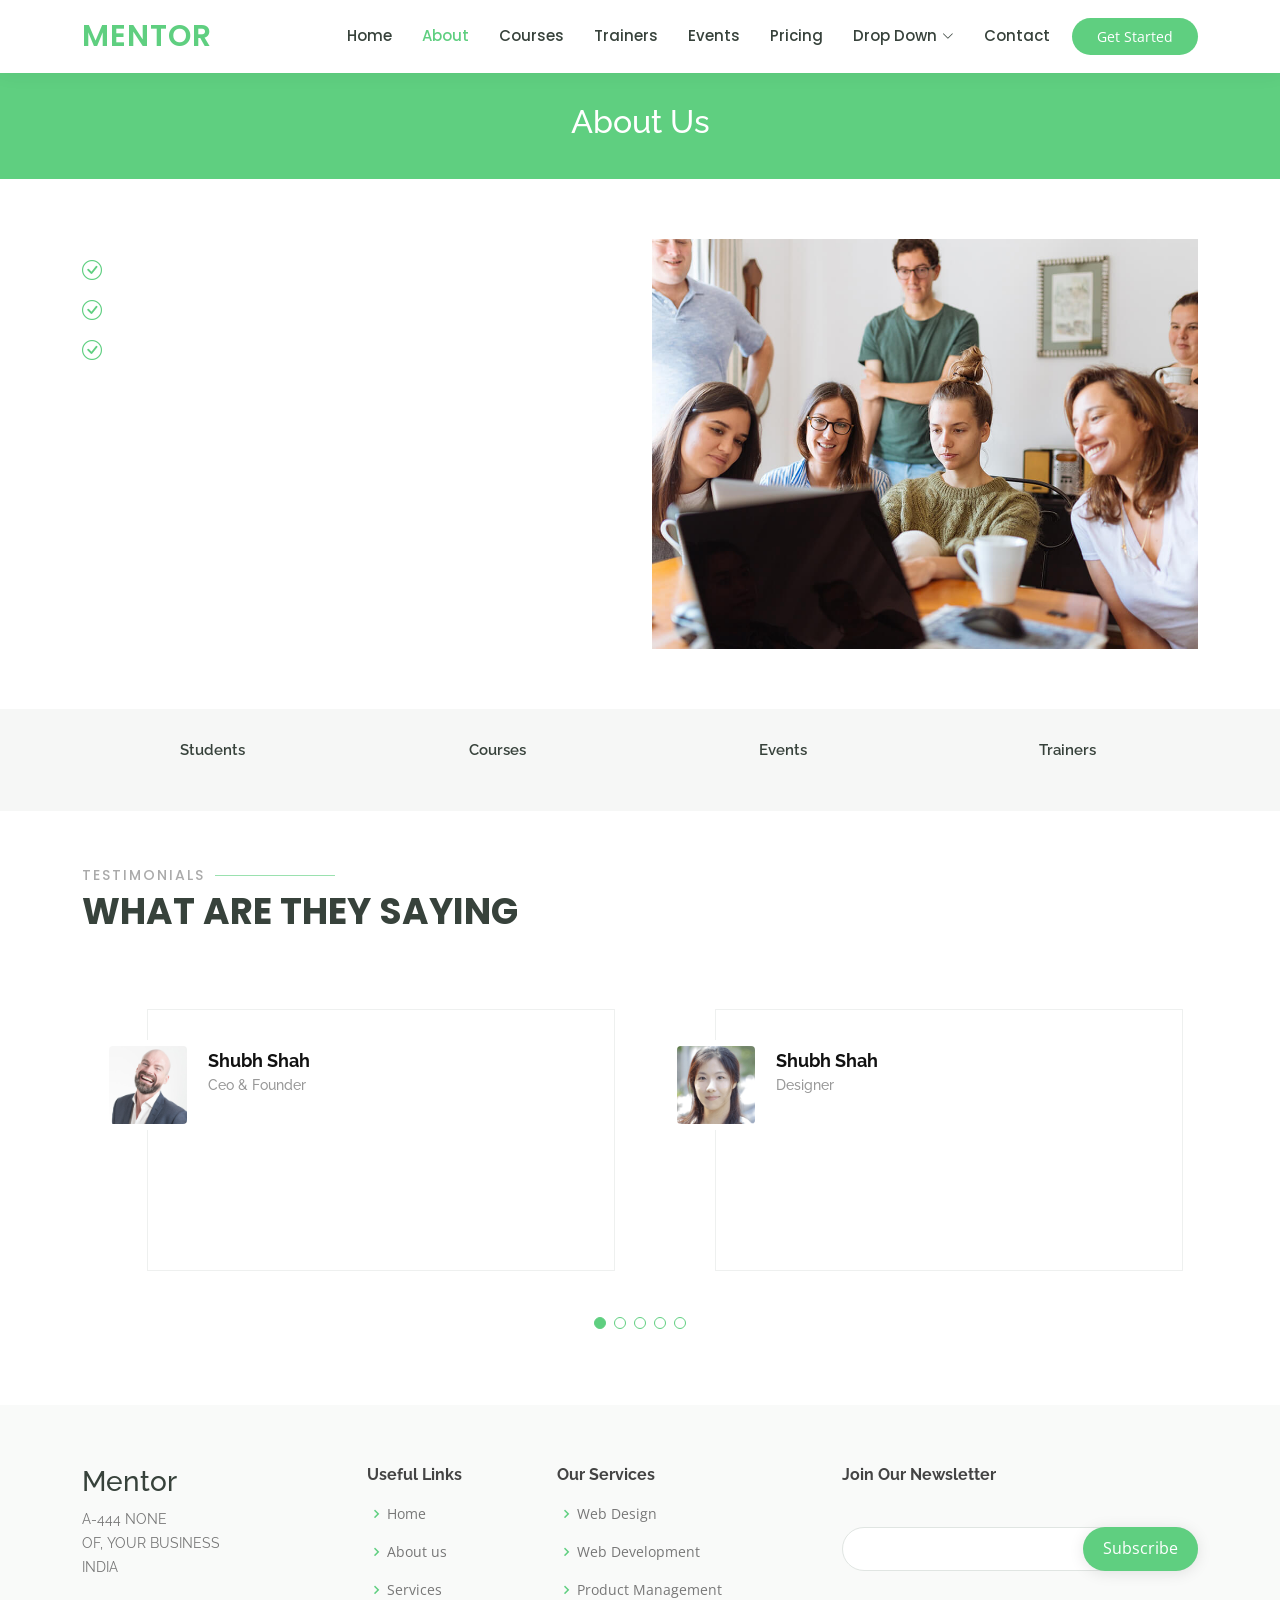
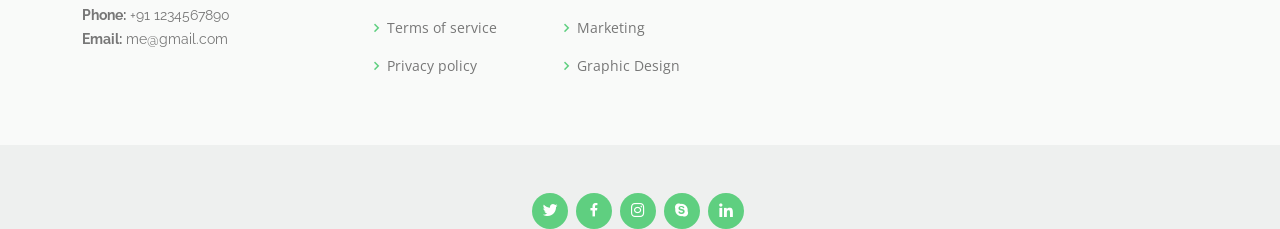
<file: about.html>
<!DOCTYPE html>
<html lang="en">

<head>
  <meta charset="utf-8">
  <meta content="width=device-width, initial-scale=1.0" name="viewport">

  <title>About - Mentor </title>
  <meta content="" name="description">
  <meta content="" name="keywords">

  <!-- Favicons -->
  <link href="assets/img/favicon.png" rel="icon">
  <link href="assets/img/apple-touch-icon.png" rel="apple-touch-icon">

  <!-- Google Fonts -->
  <link href="https://fonts.googleapis.com/css?family=Open+Sans:300,300i,400,400i,600,600i,700,700i|Raleway:300,300i,400,400i,500,500i,600,600i,700,700i|Poppins:300,300i,400,400i,500,500i,600,600i,700,700i" rel="stylesheet">

  <!-- Vendor CSS Files -->
  <link href="assets/vendor/animate.css/animate.min.css" rel="stylesheet">
  <link href="assets/vendor/aos/aos.css" rel="stylesheet">
  <link href="assets/vendor/bootstrap/css/bootstrap.min.css" rel="stylesheet">
  <link href="assets/vendor/bootstrap-icons/bootstrap-icons.css" rel="stylesheet">
  <link href="assets/vendor/boxicons/css/boxicons.min.css" rel="stylesheet">
  <link href="assets/vendor/remixicon/remixicon.css" rel="stylesheet">
  <link href="assets/vendor/swiper/swiper-bundle.min.css" rel="stylesheet">

  <!-- Template Main CSS File -->
  <link href="assets/css/style.css" rel="stylesheet">

</head>

<body>

  <!-- ======= Header ======= -->
  <header id="header" class="fixed-top">
    <div class="container d-flex align-items-center">

      <h1 class="logo me-auto"><a href="index.html">Mentor</a></h1>
      <!-- Uncomment below if you prefer to use an image logo -->
      <!-- <a href="index.html" class="logo me-auto"><img src="assets/img/logo.png" alt="" class="img-fluid"></a>-->

      <nav id="navbar" class="navbar order-last order-lg-0">
        <ul>
          <li><a href="index.html">Home</a></li>
          <li><a class="active" href="about.html">About</a></li>
          <li><a href="courses.html">Courses</a></li>
          <li><a href="trainers.html">Trainers</a></li>
          <li><a href="events.html">Events</a></li>
          <li><a href="pricing.html">Pricing</a></li>

          <li class="dropdown"><a href="#"><span>Drop Down</span> <i class="bi bi-chevron-down"></i></a>
            <ul>
              <li><a href="#">Drop Down 1</a></li>
              <li class="dropdown"><a href="#"><span>Deep Drop Down</span> <i class="bi bi-chevron-right"></i></a>
                <ul>
                  <li><a href="#">Deep Drop Down 1</a></li>
                  <li><a href="#">Deep Drop Down 2</a></li>
                  <li><a href="#">Deep Drop Down 3</a></li>
                  <li><a href="#">Deep Drop Down 4</a></li>
                  <li><a href="#">Deep Drop Down 5</a></li>
                </ul>
              </li>
              <li><a href="#">Drop Down 2</a></li>
              <li><a href="#">Drop Down 3</a></li>
              <li><a href="#">Drop Down 4</a></li>
            </ul>
          </li>
          <li><a href="contact.html">Contact</a></li>
        </ul>
        <i class="bi bi-list mobile-nav-toggle"></i>
      </nav><!-- .navbar -->

      <a href="courses.html" class="get-started-btn">Get Started</a>

    </div>
  </header><!-- End Header -->

  <main id="main">
    <!-- ======= Breadcrumbs ======= -->
    <div class="breadcrumbs" data-aos="fade-in">
      <div class="container">
        <h2>About Us</h2>
      
      </div>
    </div><!-- End Breadcrumbs -->

    <!-- ======= About Section ======= -->
    <section id="about" class="about">
      <div class="container" data-aos="fade-up">

        <div class="row">
          <div class="col-lg-6 order-1 order-lg-2" data-aos="fade-left" data-aos-delay="100">
            <img src="assets/img/about.jpg" class="img-fluid" alt="">
          </div>
          <div class="col-lg-6 pt-4 pt-lg-0 order-2 order-lg-1 content">
            
            <p class="fst-italic">
              
            </p>
            <ul>
              <li><i class="bi bi-check-circle"></i> </li>
              <li><i class="bi bi-check-circle"></i> </li>
              <li><i class="bi bi-check-circle"></i></li>
            </ul>
            <p>
              
            </p>

          </div>
        </div>

      </div>
    </section><!-- End About Section -->

    <!-- ======= Counts Section ======= -->
    <section id="counts" class="counts section-bg">
      <div class="container">

        <div class="row counters">

          <div class="col-lg-3 col-6 text-center">
            <span data-purecounter-start="0" data-purecounter-end="1232" data-purecounter-duration="1" class="purecounter"></span>
            <p>Students</p>
          </div>

          <div class="col-lg-3 col-6 text-center">
            <span data-purecounter-start="0" data-purecounter-end="64" data-purecounter-duration="1" class="purecounter"></span>
            <p>Courses</p>
          </div>

          <div class="col-lg-3 col-6 text-center">
            <span data-purecounter-start="0" data-purecounter-end="42" data-purecounter-duration="1" class="purecounter"></span>
            <p>Events</p>
          </div>

          <div class="col-lg-3 col-6 text-center">
            <span data-purecounter-start="0" data-purecounter-end="15" data-purecounter-duration="1" class="purecounter"></span>
            <p>Trainers</p>
          </div>

        </div>

      </div>
    </section><!-- End Counts Section -->

    <!-- ======= Testimonials Section ======= -->
    <section id="testimonials" class="testimonials">
      <div class="container" data-aos="fade-up">

        <div class="section-title">
          <h2>Testimonials</h2>
          <p>What are they saying</p>
        </div>

        <div class="testimonials-slider swiper" data-aos="fade-up" data-aos-delay="100">
          <div class="swiper-wrapper">

            <div class="swiper-slide">
              <div class="testimonial-wrap">
                <div class="testimonial-item">
                  <img src="assets/img/testimonials/testimonials-1.jpg" class="testimonial-img" alt="">
                  <h3>Shubh Shah</h3>
                  <h4>Ceo &amp; Founder</h4>
                  <p>
                
                  </p>
                </div>
              </div>
            </div><!-- End testimonial item -->

            <div class="swiper-slide">
              <div class="testimonial-wrap">
                <div class="testimonial-item">
                  <img src="assets/img/testimonials/testimonials-2.jpg" class="testimonial-img" alt="">
                  <h3>Shubh Shah</h3>
                  <h4>Designer</h4>
                  <p>
                   </p>
                </div>
              </div>
            </div><!-- End testimonial item -->

            <div class="swiper-slide">
              <div class="testimonial-wrap">
                <div class="testimonial-item">
                  <img src="assets/img/testimonials/testimonials-3.jpg" class="testimonial-img" alt="">
                  <h3>Shubh Shah</h3>
                  <h4>Store Owner</h4>
                  <p>
                    <i class="bx bxs-quote-alt-left quote-icon-left"></i>
                    <i class="bx bxs-quote-alt-right quote-icon-right"></i>
                  </p>
                </div>
              </div>
            </div><!-- End testimonial item -->

            <div class="swiper-slide">
              <div class="testimonial-wrap">
                <div class="testimonial-item">
                  <img src="assets/img/testimonials/testimonials-4.jpg" class="testimonial-img" alt="">
                  <h3>Shubh Shah</h3>
                  <h4>Freelancer</h4>
                  <p>
                    <i class="bx bxs-quote-alt-left quote-icon-left"></i>
                    <i class="bx bxs-quote-alt-right quote-icon-right"></i>
                  </p>
                </div>
              </div>
            </div><!-- End testimonial item -->

            <div class="swiper-slide">
              <div class="testimonial-wrap">
                <div class="testimonial-item">
                  <img src="assets/img/testimonials/testimonials-5.jpg" class="testimonial-img" alt="">
                  <h3>Shubh Shah</h3>
                  <h4>Entrepreneur</h4>
                  <p>
                    <i class="bx bxs-quote-alt-left quote-icon-left"></i>
                    <i class="bx bxs-quote-alt-right quote-icon-right"></i>
                  </p>
                </div>
              </div>
            </div><!-- End testimonial item -->

          </div>
          <div class="swiper-pagination"></div>
        </div>

      </div>
    </section><!-- End Testimonials Section -->

  </main><!-- End #main -->

  <!-- ======= Footer ======= -->
  <footer id="footer">

    <div class="footer-top">
      <div class="container">
        <div class="row">

          <div class="col-lg-3 col-md-6 footer-contact">
            <h3>Mentor</h3>
            <p>
              A-444 NONE <br>
              OF, YOUR BUSINESS<br>
              INDIA <br><br>
              <strong>Phone:</strong> +91 1234567890<br>
              <strong>Email:</strong> me@gmail.com<br>
            </p>
          </div>

          <div class="col-lg-2 col-md-6 footer-links">
            <h4>Useful Links</h4>
            <ul>
              <li><i class="bx bx-chevron-right"></i> <a href="#">Home</a></li>
              <li><i class="bx bx-chevron-right"></i> <a href="#">About us</a></li>
              <li><i class="bx bx-chevron-right"></i> <a href="#">Services</a></li>
              <li><i class="bx bx-chevron-right"></i> <a href="#">Terms of service</a></li>
              <li><i class="bx bx-chevron-right"></i> <a href="#">Privacy policy</a></li>
            </ul>
          </div>

          <div class="col-lg-3 col-md-6 footer-links">
            <h4>Our Services</h4>
            <ul>
              <li><i class="bx bx-chevron-right"></i> <a href="#">Web Design</a></li>
              <li><i class="bx bx-chevron-right"></i> <a href="#">Web Development</a></li>
              <li><i class="bx bx-chevron-right"></i> <a href="#">Product Management</a></li>
              <li><i class="bx bx-chevron-right"></i> <a href="#">Marketing</a></li>
              <li><i class="bx bx-chevron-right"></i> <a href="#">Graphic Design</a></li>
            </ul>
          </div>

          <div class="col-lg-4 col-md-6 footer-newsletter">
            <h4>Join Our Newsletter</h4>
            <form action="" method="post">
              <input type="email" name="email"><input type="submit" value="Subscribe">
            </form>
          </div>

        </div>
      </div>
    </div>

    <div class="container d-md-flex py-4">

      <div class="me-md-auto text-center text-md-start">
         </div>
      </div>
      <div class="social-links text-center text-md-right pt-3 pt-md-0">
        <a href="#" class="twitter"><i class="bx bxl-twitter"></i></a>
        <a href="#" class="facebook"><i class="bx bxl-facebook"></i></a>
        <a href="#" class="instagram"><i class="bx bxl-instagram"></i></a>
        <a href="#" class="google-plus"><i class="bx bxl-skype"></i></a>
        <a href="#" class="linkedin"><i class="bx bxl-linkedin"></i></a>
      </div>
    </div>
  </footer><!-- End Footer -->

  <div id="preloader"></div>
  <a href="#" class="back-to-top d-flex align-items-center justify-content-center"><i class="bi bi-arrow-up-short"></i></a>

  <!-- Vendor JS Files -->
  <script src="assets/vendor/purecounter/purecounter_vanilla.js"></script>
  <script src="assets/vendor/aos/aos.js"></script>
  <script src="assets/vendor/bootstrap/js/bootstrap.bundle.min.js"></script>
  <script src="assets/vendor/swiper/swiper-bundle.min.js"></script>
  <script src="assets/vendor/php-email-form/validate.js"></script>

  <!-- Template Main JS File -->
  <script src="assets/js/main.js"></script>

</body>

</html>
</file>
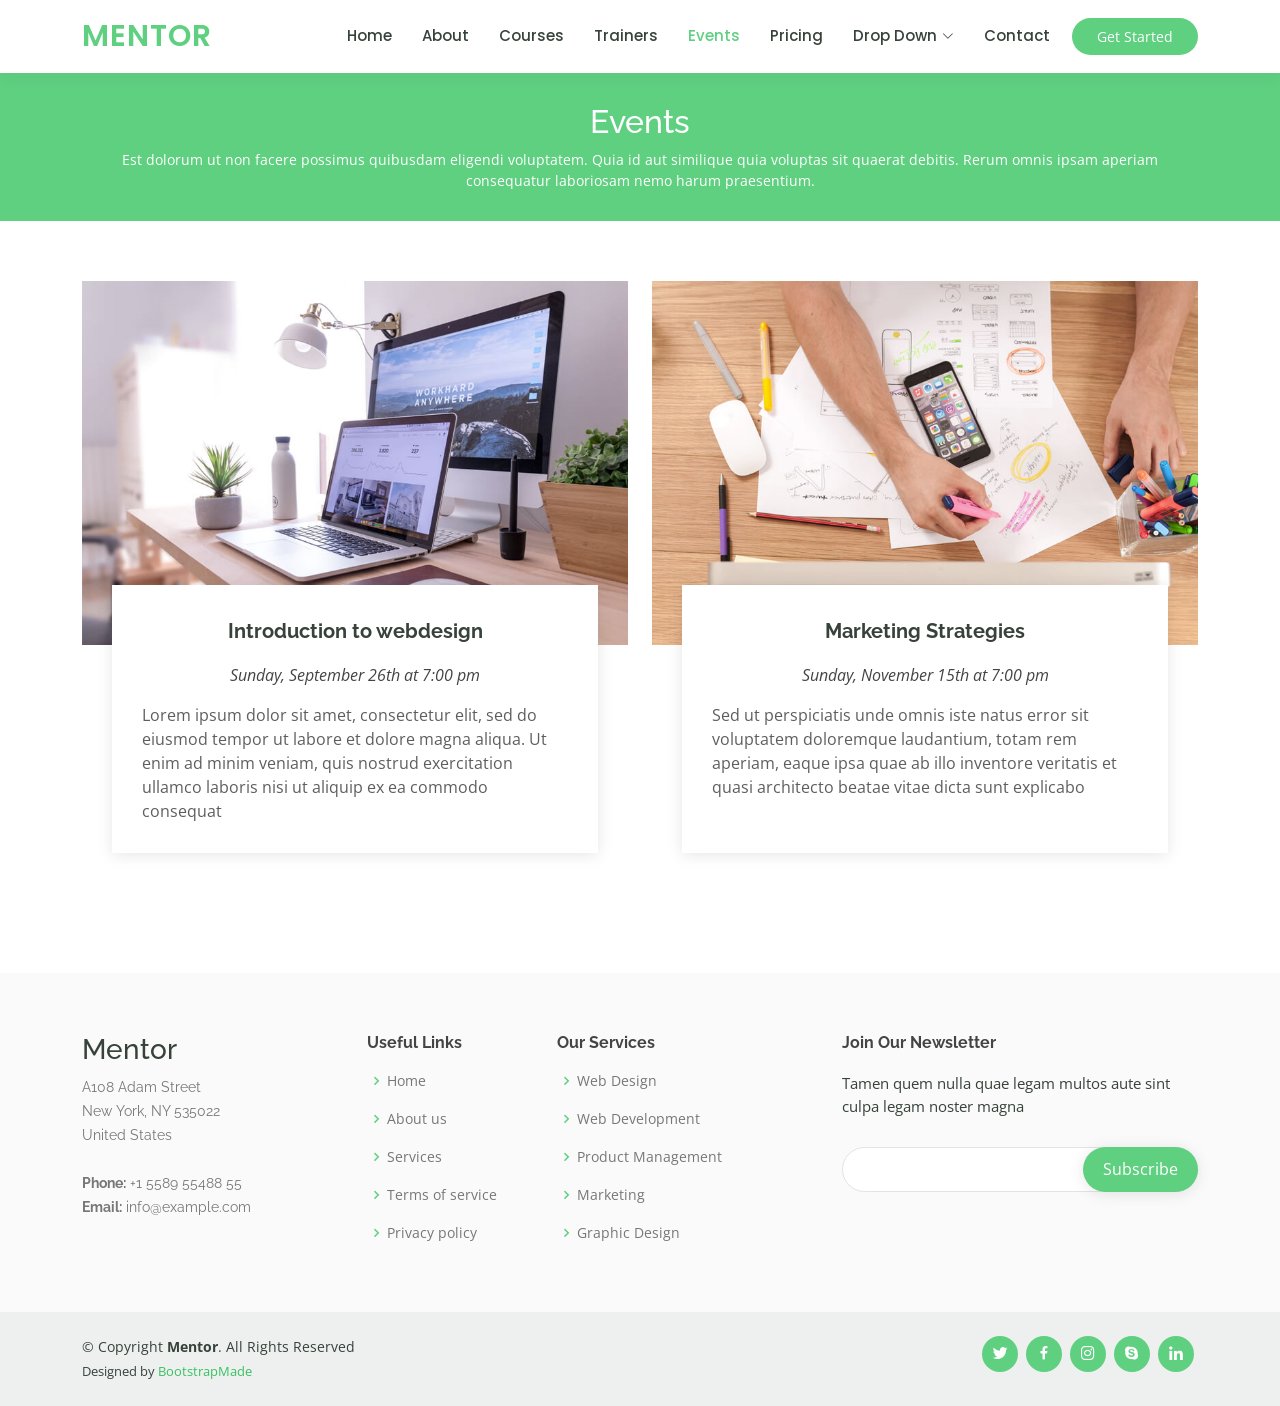
<file: events.html>
<!DOCTYPE html>
<html lang="en">

<head>
  <meta charset="utf-8">
  <meta content="width=device-width, initial-scale=1.0" name="viewport">

  <title>Events - Mentor Bootstrap Template</title>
  <meta content="" name="description">
  <meta content="" name="keywords">

  <!-- Favicons -->
  <link href="assets/img/favicon.png" rel="icon">
  <link href="assets/img/apple-touch-icon.png" rel="apple-touch-icon">

  <!-- Google Fonts -->
  <link href="https://fonts.googleapis.com/css?family=Open+Sans:300,300i,400,400i,600,600i,700,700i|Raleway:300,300i,400,400i,500,500i,600,600i,700,700i|Poppins:300,300i,400,400i,500,500i,600,600i,700,700i" rel="stylesheet">

  <!-- Vendor CSS Files -->
  <link href="assets/vendor/animate.css/animate.min.css" rel="stylesheet">
  <link href="assets/vendor/aos/aos.css" rel="stylesheet">
  <link href="assets/vendor/bootstrap/css/bootstrap.min.css" rel="stylesheet">
  <link href="assets/vendor/bootstrap-icons/bootstrap-icons.css" rel="stylesheet">
  <link href="assets/vendor/boxicons/css/boxicons.min.css" rel="stylesheet">
  <link href="assets/vendor/remixicon/remixicon.css" rel="stylesheet">
  <link href="assets/vendor/swiper/swiper-bundle.min.css" rel="stylesheet">

  <!-- Template Main CSS File -->
  <link href="assets/css/style.css" rel="stylesheet">

  <!-- =======================================================
  * Template Name: Mentor - v4.8.0
  * Template URL: https://bootstrapmade.com/mentor-free-education-bootstrap-theme/
  * Author: BootstrapMade.com
  * License: https://bootstrapmade.com/license/
  ======================================================== -->
</head>

<body>

  <!-- ======= Header ======= -->
  <header id="header" class="fixed-top">
    <div class="container d-flex align-items-center">

      <h1 class="logo me-auto"><a href="index.html">Mentor</a></h1>
      <!-- Uncomment below if you prefer to use an image logo -->
      <!-- <a href="index.html" class="logo me-auto"><img src="assets/img/logo.png" alt="" class="img-fluid"></a>-->

      <nav id="navbar" class="navbar order-last order-lg-0">
        <ul>
          <li><a href="index.html">Home</a></li>
          <li><a href="about.html">About</a></li>
          <li><a href="courses.html">Courses</a></li>
          <li><a href="trainers.html">Trainers</a></li>
          <li><a class="active" href="events.html">Events</a></li>
          <li><a href="pricing.html">Pricing</a></li>

          <li class="dropdown"><a href="#"><span>Drop Down</span> <i class="bi bi-chevron-down"></i></a>
            <ul>
              <li><a href="#">Drop Down 1</a></li>
              <li class="dropdown"><a href="#"><span>Deep Drop Down</span> <i class="bi bi-chevron-right"></i></a>
                <ul>
                  <li><a href="#">Deep Drop Down 1</a></li>
                  <li><a href="#">Deep Drop Down 2</a></li>
                  <li><a href="#">Deep Drop Down 3</a></li>
                  <li><a href="#">Deep Drop Down 4</a></li>
                  <li><a href="#">Deep Drop Down 5</a></li>
                </ul>
              </li>
              <li><a href="#">Drop Down 2</a></li>
              <li><a href="#">Drop Down 3</a></li>
              <li><a href="#">Drop Down 4</a></li>
            </ul>
          </li>
          <li><a href="contact.html">Contact</a></li>
        </ul>
        <i class="bi bi-list mobile-nav-toggle"></i>
      </nav><!-- .navbar -->

      <a href="courses.html" class="get-started-btn">Get Started</a>

    </div>
  </header><!-- End Header -->

  <main id="main">

    <!-- ======= Breadcrumbs ======= -->
    <div class="breadcrumbs" data-aos="fade-in">
      <div class="container">
        <h2>Events</h2>
        <p>Est dolorum ut non facere possimus quibusdam eligendi voluptatem. Quia id aut similique quia voluptas sit quaerat debitis. Rerum omnis ipsam aperiam consequatur laboriosam nemo harum praesentium. </p>
      </div>
    </div><!-- End Breadcrumbs -->

    <!-- ======= Events Section ======= -->
    <section id="events" class="events">
      <div class="container" data-aos="fade-up">

        <div class="row">
          <div class="col-md-6 d-flex align-items-stretch">
            <div class="card">
              <div class="card-img">
                <img src="assets/img/events-1.jpg" alt="...">
              </div>
              <div class="card-body">
                <h5 class="card-title"><a href="">Introduction to webdesign</a></h5>
                <p class="fst-italic text-center">Sunday, September 26th at 7:00 pm</p>
                <p class="card-text">Lorem ipsum dolor sit amet, consectetur elit, sed do eiusmod tempor ut labore et dolore magna aliqua. Ut enim ad minim veniam, quis nostrud exercitation ullamco laboris nisi ut aliquip ex ea commodo consequat</p>
              </div>
            </div>
          </div>
          <div class="col-md-6 d-flex align-items-stretch">
            <div class="card">
              <div class="card-img">
                <img src="assets/img/events-2.jpg" alt="...">
              </div>
              <div class="card-body">
                <h5 class="card-title"><a href="">Marketing Strategies</a></h5>
                <p class="fst-italic text-center">Sunday, November 15th at 7:00 pm</p>
                <p class="card-text">Sed ut perspiciatis unde omnis iste natus error sit voluptatem doloremque laudantium, totam rem aperiam, eaque ipsa quae ab illo inventore veritatis et quasi architecto beatae vitae dicta sunt explicabo</p>
              </div>
            </div>

          </div>
        </div>

      </div>
    </section><!-- End Events Section -->

  </main><!-- End #main -->

  <!-- ======= Footer ======= -->
  <footer id="footer">

    <div class="footer-top">
      <div class="container">
        <div class="row">

          <div class="col-lg-3 col-md-6 footer-contact">
            <h3>Mentor</h3>
            <p>
              A108 Adam Street <br>
              New York, NY 535022<br>
              United States <br><br>
              <strong>Phone:</strong> +1 5589 55488 55<br>
              <strong>Email:</strong> info@example.com<br>
            </p>
          </div>

          <div class="col-lg-2 col-md-6 footer-links">
            <h4>Useful Links</h4>
            <ul>
              <li><i class="bx bx-chevron-right"></i> <a href="#">Home</a></li>
              <li><i class="bx bx-chevron-right"></i> <a href="#">About us</a></li>
              <li><i class="bx bx-chevron-right"></i> <a href="#">Services</a></li>
              <li><i class="bx bx-chevron-right"></i> <a href="#">Terms of service</a></li>
              <li><i class="bx bx-chevron-right"></i> <a href="#">Privacy policy</a></li>
            </ul>
          </div>

          <div class="col-lg-3 col-md-6 footer-links">
            <h4>Our Services</h4>
            <ul>
              <li><i class="bx bx-chevron-right"></i> <a href="#">Web Design</a></li>
              <li><i class="bx bx-chevron-right"></i> <a href="#">Web Development</a></li>
              <li><i class="bx bx-chevron-right"></i> <a href="#">Product Management</a></li>
              <li><i class="bx bx-chevron-right"></i> <a href="#">Marketing</a></li>
              <li><i class="bx bx-chevron-right"></i> <a href="#">Graphic Design</a></li>
            </ul>
          </div>

          <div class="col-lg-4 col-md-6 footer-newsletter">
            <h4>Join Our Newsletter</h4>
            <p>Tamen quem nulla quae legam multos aute sint culpa legam noster magna</p>
            <form action="" method="post">
              <input type="email" name="email"><input type="submit" value="Subscribe">
            </form>
          </div>

        </div>
      </div>
    </div>

    <div class="container d-md-flex py-4">

      <div class="me-md-auto text-center text-md-start">
        <div class="copyright">
          &copy; Copyright <strong><span>Mentor</span></strong>. All Rights Reserved
        </div>
        <div class="credits">
          <!-- All the links in the footer should remain intact. -->
          <!-- You can delete the links only if you purchased the pro version. -->
          <!-- Licensing information: https://bootstrapmade.com/license/ -->
          <!-- Purchase the pro version with working PHP/AJAX contact form: https://bootstrapmade.com/mentor-free-education-bootstrap-theme/ -->
          Designed by <a href="https://bootstrapmade.com/">BootstrapMade</a>
        </div>
      </div>
      <div class="social-links text-center text-md-right pt-3 pt-md-0">
        <a href="#" class="twitter"><i class="bx bxl-twitter"></i></a>
        <a href="#" class="facebook"><i class="bx bxl-facebook"></i></a>
        <a href="#" class="instagram"><i class="bx bxl-instagram"></i></a>
        <a href="#" class="google-plus"><i class="bx bxl-skype"></i></a>
        <a href="#" class="linkedin"><i class="bx bxl-linkedin"></i></a>
      </div>
    </div>
  </footer><!-- End Footer -->

  <div id="preloader"></div>
  <a href="#" class="back-to-top d-flex align-items-center justify-content-center"><i class="bi bi-arrow-up-short"></i></a>

  <!-- Vendor JS Files -->
  <script src="assets/vendor/purecounter/purecounter_vanilla.js"></script>
  <script src="assets/vendor/aos/aos.js"></script>
  <script src="assets/vendor/bootstrap/js/bootstrap.bundle.min.js"></script>
  <script src="assets/vendor/swiper/swiper-bundle.min.js"></script>
  <script src="assets/vendor/php-email-form/validate.js"></script>

  <!-- Template Main JS File -->
  <script src="assets/js/main.js"></script>

</body>

</html>
</file>
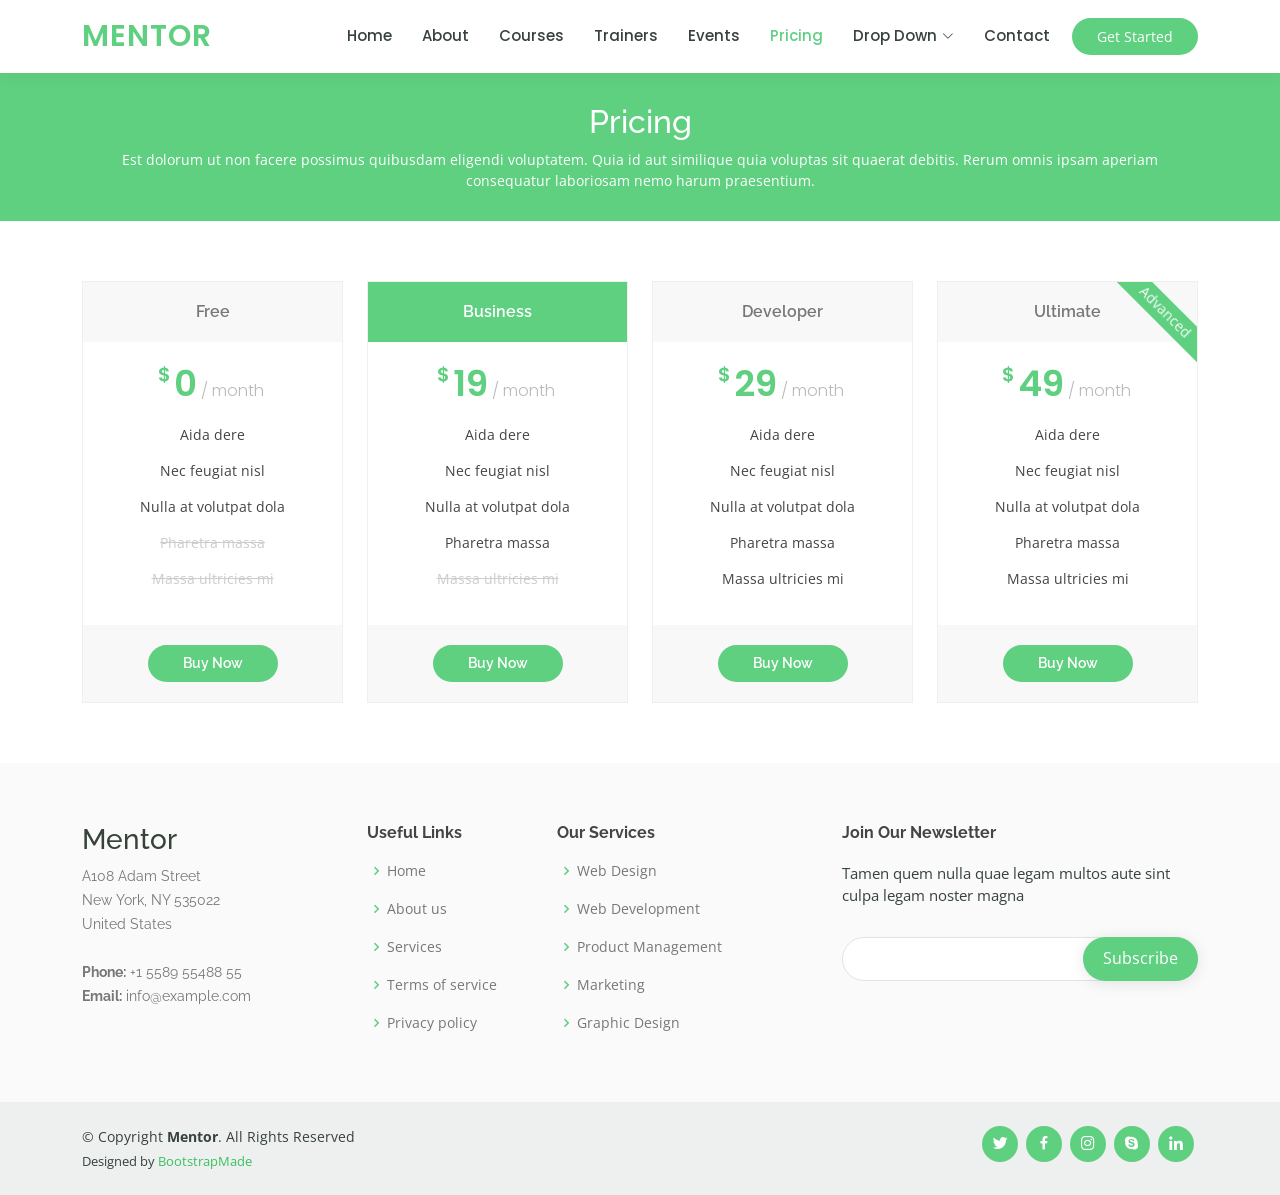
<file: pricing.html>
<!DOCTYPE html>
<html lang="en">

<head>
  <meta charset="utf-8">
  <meta content="width=device-width, initial-scale=1.0" name="viewport">

  <title>Pricing - Mentor Bootstrap Template</title>
  <meta content="" name="description">
  <meta content="" name="keywords">

  <!-- Favicons -->
  <link href="assets/img/favicon.png" rel="icon">
  <link href="assets/img/apple-touch-icon.png" rel="apple-touch-icon">

  <!-- Google Fonts -->
  <link href="https://fonts.googleapis.com/css?family=Open+Sans:300,300i,400,400i,600,600i,700,700i|Raleway:300,300i,400,400i,500,500i,600,600i,700,700i|Poppins:300,300i,400,400i,500,500i,600,600i,700,700i" rel="stylesheet">

  <!-- Vendor CSS Files -->
  <link href="assets/vendor/animate.css/animate.min.css" rel="stylesheet">
  <link href="assets/vendor/aos/aos.css" rel="stylesheet">
  <link href="assets/vendor/bootstrap/css/bootstrap.min.css" rel="stylesheet">
  <link href="assets/vendor/bootstrap-icons/bootstrap-icons.css" rel="stylesheet">
  <link href="assets/vendor/boxicons/css/boxicons.min.css" rel="stylesheet">
  <link href="assets/vendor/remixicon/remixicon.css" rel="stylesheet">
  <link href="assets/vendor/swiper/swiper-bundle.min.css" rel="stylesheet">

  <!-- Template Main CSS File -->
  <link href="assets/css/style.css" rel="stylesheet">

  <!-- =======================================================
  * Template Name: Mentor - v4.8.0
  * Template URL: https://bootstrapmade.com/mentor-free-education-bootstrap-theme/
  * Author: BootstrapMade.com
  * License: https://bootstrapmade.com/license/
  ======================================================== -->
</head>

<body>

  <!-- ======= Header ======= -->
  <header id="header" class="fixed-top">
    <div class="container d-flex align-items-center">

      <h1 class="logo me-auto"><a href="index.html">Mentor</a></h1>
      <!-- Uncomment below if you prefer to use an image logo -->
      <!-- <a href="index.html" class="logo me-auto"><img src="assets/img/logo.png" alt="" class="img-fluid"></a>-->

      <nav id="navbar" class="navbar order-last order-lg-0">
        <ul>
          <li><a href="index.html">Home</a></li>
          <li><a href="about.html">About</a></li>
          <li><a href="courses.html">Courses</a></li>
          <li><a href="trainers.html">Trainers</a></li>
          <li><a href="events.html">Events</a></li>
          <li><a class="active" href="pricing.html">Pricing</a></li>

          <li class="dropdown"><a href="#"><span>Drop Down</span> <i class="bi bi-chevron-down"></i></a>
            <ul>
              <li><a href="#">Drop Down 1</a></li>
              <li class="dropdown"><a href="#"><span>Deep Drop Down</span> <i class="bi bi-chevron-right"></i></a>
                <ul>
                  <li><a href="#">Deep Drop Down 1</a></li>
                  <li><a href="#">Deep Drop Down 2</a></li>
                  <li><a href="#">Deep Drop Down 3</a></li>
                  <li><a href="#">Deep Drop Down 4</a></li>
                  <li><a href="#">Deep Drop Down 5</a></li>
                </ul>
              </li>
              <li><a href="#">Drop Down 2</a></li>
              <li><a href="#">Drop Down 3</a></li>
              <li><a href="#">Drop Down 4</a></li>
            </ul>
          </li>
          <li><a href="contact.html">Contact</a></li>
        </ul>
        <i class="bi bi-list mobile-nav-toggle"></i>
      </nav><!-- .navbar -->

      <a href="courses.html" class="get-started-btn">Get Started</a>

    </div>
  </header><!-- End Header -->

  <main id="main">
    <!-- ======= Breadcrumbs ======= -->
    <div class="breadcrumbs" data-aos="fade-in">
      <div class="container">
        <h2>Pricing</h2>
        <p>Est dolorum ut non facere possimus quibusdam eligendi voluptatem. Quia id aut similique quia voluptas sit quaerat debitis. Rerum omnis ipsam aperiam consequatur laboriosam nemo harum praesentium. </p>
      </div>
    </div><!-- End Breadcrumbs -->

    <!-- ======= Pricing Section ======= -->
    <section id="pricing" class="pricing">
      <div class="container" data-aos="fade-up">

        <div class="row">

          <div class="col-lg-3 col-md-6">
            <div class="box">
              <h3>Free</h3>
              <h4><sup>$</sup>0<span> / month</span></h4>
              <ul>
                <li>Aida dere</li>
                <li>Nec feugiat nisl</li>
                <li>Nulla at volutpat dola</li>
                <li class="na">Pharetra massa</li>
                <li class="na">Massa ultricies mi</li>
              </ul>
              <div class="btn-wrap">
                <a href="#" class="btn-buy">Buy Now</a>
              </div>
            </div>
          </div>

          <div class="col-lg-3 col-md-6 mt-4 mt-md-0">
            <div class="box featured">
              <h3>Business</h3>
              <h4><sup>$</sup>19<span> / month</span></h4>
              <ul>
                <li>Aida dere</li>
                <li>Nec feugiat nisl</li>
                <li>Nulla at volutpat dola</li>
                <li>Pharetra massa</li>
                <li class="na">Massa ultricies mi</li>
              </ul>
              <div class="btn-wrap">
                <a href="#" class="btn-buy">Buy Now</a>
              </div>
            </div>
          </div>

          <div class="col-lg-3 col-md-6 mt-4 mt-lg-0">
            <div class="box">
              <h3>Developer</h3>
              <h4><sup>$</sup>29<span> / month</span></h4>
              <ul>
                <li>Aida dere</li>
                <li>Nec feugiat nisl</li>
                <li>Nulla at volutpat dola</li>
                <li>Pharetra massa</li>
                <li>Massa ultricies mi</li>
              </ul>
              <div class="btn-wrap">
                <a href="#" class="btn-buy">Buy Now</a>
              </div>
            </div>
          </div>

          <div class="col-lg-3 col-md-6 mt-4 mt-lg-0">
            <div class="box">
              <span class="advanced">Advanced</span>
              <h3>Ultimate</h3>
              <h4><sup>$</sup>49<span> / month</span></h4>
              <ul>
                <li>Aida dere</li>
                <li>Nec feugiat nisl</li>
                <li>Nulla at volutpat dola</li>
                <li>Pharetra massa</li>
                <li>Massa ultricies mi</li>
              </ul>
              <div class="btn-wrap">
                <a href="#" class="btn-buy">Buy Now</a>
              </div>
            </div>
          </div>

        </div>

      </div>
    </section><!-- End Pricing Section -->

  </main><!-- End #main -->

  <!-- ======= Footer ======= -->
  <footer id="footer">

    <div class="footer-top">
      <div class="container">
        <div class="row">

          <div class="col-lg-3 col-md-6 footer-contact">
            <h3>Mentor</h3>
            <p>
              A108 Adam Street <br>
              New York, NY 535022<br>
              United States <br><br>
              <strong>Phone:</strong> +1 5589 55488 55<br>
              <strong>Email:</strong> info@example.com<br>
            </p>
          </div>

          <div class="col-lg-2 col-md-6 footer-links">
            <h4>Useful Links</h4>
            <ul>
              <li><i class="bx bx-chevron-right"></i> <a href="#">Home</a></li>
              <li><i class="bx bx-chevron-right"></i> <a href="#">About us</a></li>
              <li><i class="bx bx-chevron-right"></i> <a href="#">Services</a></li>
              <li><i class="bx bx-chevron-right"></i> <a href="#">Terms of service</a></li>
              <li><i class="bx bx-chevron-right"></i> <a href="#">Privacy policy</a></li>
            </ul>
          </div>

          <div class="col-lg-3 col-md-6 footer-links">
            <h4>Our Services</h4>
            <ul>
              <li><i class="bx bx-chevron-right"></i> <a href="#">Web Design</a></li>
              <li><i class="bx bx-chevron-right"></i> <a href="#">Web Development</a></li>
              <li><i class="bx bx-chevron-right"></i> <a href="#">Product Management</a></li>
              <li><i class="bx bx-chevron-right"></i> <a href="#">Marketing</a></li>
              <li><i class="bx bx-chevron-right"></i> <a href="#">Graphic Design</a></li>
            </ul>
          </div>

          <div class="col-lg-4 col-md-6 footer-newsletter">
            <h4>Join Our Newsletter</h4>
            <p>Tamen quem nulla quae legam multos aute sint culpa legam noster magna</p>
            <form action="" method="post">
              <input type="email" name="email"><input type="submit" value="Subscribe">
            </form>
          </div>

        </div>
      </div>
    </div>

    <div class="container d-md-flex py-4">

      <div class="me-md-auto text-center text-md-start">
        <div class="copyright">
          &copy; Copyright <strong><span>Mentor</span></strong>. All Rights Reserved
        </div>
        <div class="credits">
          <!-- All the links in the footer should remain intact. -->
          <!-- You can delete the links only if you purchased the pro version. -->
          <!-- Licensing information: https://bootstrapmade.com/license/ -->
          <!-- Purchase the pro version with working PHP/AJAX contact form: https://bootstrapmade.com/mentor-free-education-bootstrap-theme/ -->
          Designed by <a href="https://bootstrapmade.com/">BootstrapMade</a>
        </div>
      </div>
      <div class="social-links text-center text-md-right pt-3 pt-md-0">
        <a href="#" class="twitter"><i class="bx bxl-twitter"></i></a>
        <a href="#" class="facebook"><i class="bx bxl-facebook"></i></a>
        <a href="#" class="instagram"><i class="bx bxl-instagram"></i></a>
        <a href="#" class="google-plus"><i class="bx bxl-skype"></i></a>
        <a href="#" class="linkedin"><i class="bx bxl-linkedin"></i></a>
      </div>
    </div>
  </footer><!-- End Footer -->

  <div id="preloader"></div>
  <a href="#" class="back-to-top d-flex align-items-center justify-content-center"><i class="bi bi-arrow-up-short"></i></a>

  <!-- Vendor JS Files -->
  <script src="assets/vendor/purecounter/purecounter_vanilla.js"></script>
  <script src="assets/vendor/aos/aos.js"></script>
  <script src="assets/vendor/bootstrap/js/bootstrap.bundle.min.js"></script>
  <script src="assets/vendor/swiper/swiper-bundle.min.js"></script>
  <script src="assets/vendor/php-email-form/validate.js"></script>

  <!-- Template Main JS File -->
  <script src="assets/js/main.js"></script>

</body>

</html>
</file>
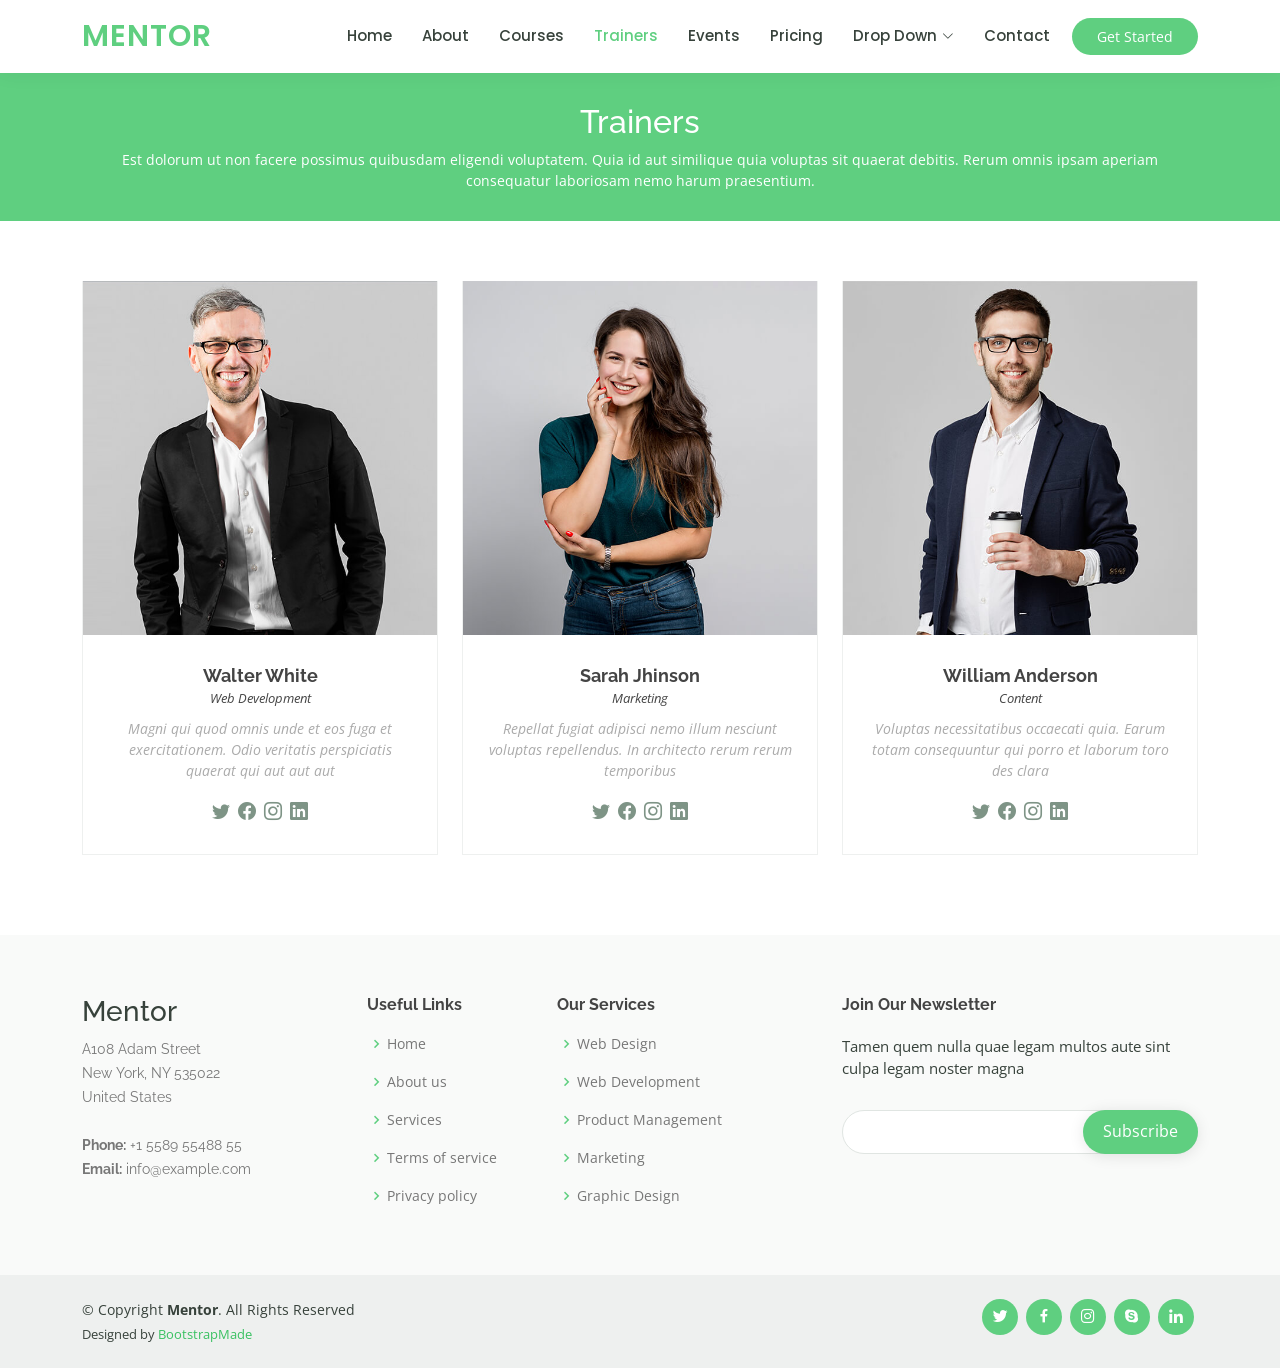
<file: trainers.html>
<!DOCTYPE html>
<html lang="en">

<head>
  <meta charset="utf-8">
  <meta content="width=device-width, initial-scale=1.0" name="viewport">

  <title>Trainers - Mentor Bootstrap Template</title>
  <meta content="" name="description">
  <meta content="" name="keywords">

  <!-- Favicons -->
  <link href="assets/img/favicon.png" rel="icon">
  <link href="assets/img/apple-touch-icon.png" rel="apple-touch-icon">

  <!-- Google Fonts -->
  <link href="https://fonts.googleapis.com/css?family=Open+Sans:300,300i,400,400i,600,600i,700,700i|Raleway:300,300i,400,400i,500,500i,600,600i,700,700i|Poppins:300,300i,400,400i,500,500i,600,600i,700,700i" rel="stylesheet">

  <!-- Vendor CSS Files -->
  <link href="assets/vendor/animate.css/animate.min.css" rel="stylesheet">
  <link href="assets/vendor/aos/aos.css" rel="stylesheet">
  <link href="assets/vendor/bootstrap/css/bootstrap.min.css" rel="stylesheet">
  <link href="assets/vendor/bootstrap-icons/bootstrap-icons.css" rel="stylesheet">
  <link href="assets/vendor/boxicons/css/boxicons.min.css" rel="stylesheet">
  <link href="assets/vendor/remixicon/remixicon.css" rel="stylesheet">
  <link href="assets/vendor/swiper/swiper-bundle.min.css" rel="stylesheet">

  <!-- Template Main CSS File -->
  <link href="assets/css/style.css" rel="stylesheet">

  <!-- =======================================================
  * Template Name: Mentor - v4.8.0
  * Template URL: https://bootstrapmade.com/mentor-free-education-bootstrap-theme/
  * Author: BootstrapMade.com
  * License: https://bootstrapmade.com/license/
  ======================================================== -->
</head>

<body>

  <!-- ======= Header ======= -->
  <header id="header" class="fixed-top">
    <div class="container d-flex align-items-center">

      <h1 class="logo me-auto"><a href="index.html">Mentor</a></h1>
      <!-- Uncomment below if you prefer to use an image logo -->
      <!-- <a href="index.html" class="logo me-auto"><img src="assets/img/logo.png" alt="" class="img-fluid"></a>-->

      <nav id="navbar" class="navbar order-last order-lg-0">
        <ul>
          <li><a href="index.html">Home</a></li>
          <li><a href="about.html">About</a></li>
          <li><a href="courses.html">Courses</a></li>
          <li><a class="active" href="trainers.html">Trainers</a></li>
          <li><a href="events.html">Events</a></li>
          <li><a href="pricing.html">Pricing</a></li>

          <li class="dropdown"><a href="#"><span>Drop Down</span> <i class="bi bi-chevron-down"></i></a>
            <ul>
              <li><a href="#">Drop Down 1</a></li>
              <li class="dropdown"><a href="#"><span>Deep Drop Down</span> <i class="bi bi-chevron-right"></i></a>
                <ul>
                  <li><a href="#">Deep Drop Down 1</a></li>
                  <li><a href="#">Deep Drop Down 2</a></li>
                  <li><a href="#">Deep Drop Down 3</a></li>
                  <li><a href="#">Deep Drop Down 4</a></li>
                  <li><a href="#">Deep Drop Down 5</a></li>
                </ul>
              </li>
              <li><a href="#">Drop Down 2</a></li>
              <li><a href="#">Drop Down 3</a></li>
              <li><a href="#">Drop Down 4</a></li>
            </ul>
          </li>
          <li><a href="contact.html">Contact</a></li>
        </ul>
        <i class="bi bi-list mobile-nav-toggle"></i>
      </nav><!-- .navbar -->

      <a href="courses.html" class="get-started-btn">Get Started</a>

    </div>
  </header><!-- End Header -->

  <main id="main" data-aos="fade-in">

    <!-- ======= Breadcrumbs ======= -->
    <div class="breadcrumbs">
      <div class="container">
        <h2>Trainers</h2>
        <p>Est dolorum ut non facere possimus quibusdam eligendi voluptatem. Quia id aut similique quia voluptas sit quaerat debitis. Rerum omnis ipsam aperiam consequatur laboriosam nemo harum praesentium. </p>
      </div>
    </div><!-- End Breadcrumbs -->

    <!-- ======= Trainers Section ======= -->
    <section id="trainers" class="trainers">
      <div class="container" data-aos="fade-up">

        <div class="row" data-aos="zoom-in" data-aos-delay="100">
          <div class="col-lg-4 col-md-6 d-flex align-items-stretch">
            <div class="member">
              <img src="assets/img/trainers/trainer-1.jpg" class="img-fluid" alt="">
              <div class="member-content">
                <h4>Walter White</h4>
                <span>Web Development</span>
                <p>
                  Magni qui quod omnis unde et eos fuga et exercitationem. Odio veritatis perspiciatis quaerat qui aut aut aut
                </p>
                <div class="social">
                  <a href=""><i class="bi bi-twitter"></i></a>
                  <a href=""><i class="bi bi-facebook"></i></a>
                  <a href=""><i class="bi bi-instagram"></i></a>
                  <a href=""><i class="bi bi-linkedin"></i></a>
                </div>
              </div>
            </div>
          </div>

          <div class="col-lg-4 col-md-6 d-flex align-items-stretch">
            <div class="member">
              <img src="assets/img/trainers/trainer-2.jpg" class="img-fluid" alt="">
              <div class="member-content">
                <h4>Sarah Jhinson</h4>
                <span>Marketing</span>
                <p>
                  Repellat fugiat adipisci nemo illum nesciunt voluptas repellendus. In architecto rerum rerum temporibus
                </p>
                <div class="social">
                  <a href=""><i class="bi bi-twitter"></i></a>
                  <a href=""><i class="bi bi-facebook"></i></a>
                  <a href=""><i class="bi bi-instagram"></i></a>
                  <a href=""><i class="bi bi-linkedin"></i></a>
                </div>
              </div>
            </div>
          </div>

          <div class="col-lg-4 col-md-6 d-flex align-items-stretch">
            <div class="member">
              <img src="assets/img/trainers/trainer-3.jpg" class="img-fluid" alt="">
              <div class="member-content">
                <h4>William Anderson</h4>
                <span>Content</span>
                <p>
                  Voluptas necessitatibus occaecati quia. Earum totam consequuntur qui porro et laborum toro des clara
                </p>
                <div class="social">
                  <a href=""><i class="bi bi-twitter"></i></a>
                  <a href=""><i class="bi bi-facebook"></i></a>
                  <a href=""><i class="bi bi-instagram"></i></a>
                  <a href=""><i class="bi bi-linkedin"></i></a>
                </div>
              </div>
            </div>
          </div>

        </div>

      </div>
    </section><!-- End Trainers Section -->

  </main><!-- End #main -->

  <!-- ======= Footer ======= -->
  <footer id="footer">

    <div class="footer-top">
      <div class="container">
        <div class="row">

          <div class="col-lg-3 col-md-6 footer-contact">
            <h3>Mentor</h3>
            <p>
              A108 Adam Street <br>
              New York, NY 535022<br>
              United States <br><br>
              <strong>Phone:</strong> +1 5589 55488 55<br>
              <strong>Email:</strong> info@example.com<br>
            </p>
          </div>

          <div class="col-lg-2 col-md-6 footer-links">
            <h4>Useful Links</h4>
            <ul>
              <li><i class="bx bx-chevron-right"></i> <a href="#">Home</a></li>
              <li><i class="bx bx-chevron-right"></i> <a href="#">About us</a></li>
              <li><i class="bx bx-chevron-right"></i> <a href="#">Services</a></li>
              <li><i class="bx bx-chevron-right"></i> <a href="#">Terms of service</a></li>
              <li><i class="bx bx-chevron-right"></i> <a href="#">Privacy policy</a></li>
            </ul>
          </div>

          <div class="col-lg-3 col-md-6 footer-links">
            <h4>Our Services</h4>
            <ul>
              <li><i class="bx bx-chevron-right"></i> <a href="#">Web Design</a></li>
              <li><i class="bx bx-chevron-right"></i> <a href="#">Web Development</a></li>
              <li><i class="bx bx-chevron-right"></i> <a href="#">Product Management</a></li>
              <li><i class="bx bx-chevron-right"></i> <a href="#">Marketing</a></li>
              <li><i class="bx bx-chevron-right"></i> <a href="#">Graphic Design</a></li>
            </ul>
          </div>

          <div class="col-lg-4 col-md-6 footer-newsletter">
            <h4>Join Our Newsletter</h4>
            <p>Tamen quem nulla quae legam multos aute sint culpa legam noster magna</p>
            <form action="" method="post">
              <input type="email" name="email"><input type="submit" value="Subscribe">
            </form>
          </div>

        </div>
      </div>
    </div>

    <div class="container d-md-flex py-4">

      <div class="me-md-auto text-center text-md-start">
        <div class="copyright">
          &copy; Copyright <strong><span>Mentor</span></strong>. All Rights Reserved
        </div>
        <div class="credits">
          <!-- All the links in the footer should remain intact. -->
          <!-- You can delete the links only if you purchased the pro version. -->
          <!-- Licensing information: https://bootstrapmade.com/license/ -->
          <!-- Purchase the pro version with working PHP/AJAX contact form: https://bootstrapmade.com/mentor-free-education-bootstrap-theme/ -->
          Designed by <a href="https://bootstrapmade.com/">BootstrapMade</a>
        </div>
      </div>
      <div class="social-links text-center text-md-right pt-3 pt-md-0">
        <a href="#" class="twitter"><i class="bx bxl-twitter"></i></a>
        <a href="#" class="facebook"><i class="bx bxl-facebook"></i></a>
        <a href="#" class="instagram"><i class="bx bxl-instagram"></i></a>
        <a href="#" class="google-plus"><i class="bx bxl-skype"></i></a>
        <a href="#" class="linkedin"><i class="bx bxl-linkedin"></i></a>
      </div>
    </div>
  </footer><!-- End Footer -->

  <div id="preloader"></div>
  <a href="#" class="back-to-top d-flex align-items-center justify-content-center"><i class="bi bi-arrow-up-short"></i></a>

  <!-- Vendor JS Files -->
  <script src="assets/vendor/purecounter/purecounter_vanilla.js"></script>
  <script src="assets/vendor/aos/aos.js"></script>
  <script src="assets/vendor/bootstrap/js/bootstrap.bundle.min.js"></script>
  <script src="assets/vendor/swiper/swiper-bundle.min.js"></script>
  <script src="assets/vendor/php-email-form/validate.js"></script>

  <!-- Template Main JS File -->
  <script src="assets/js/main.js"></script>

</body>

</html>
</file>
<file: assets/css/style.css>
/**
* Template Name: Mentor - v4.8.0
* Template URL: https://bootstrapmade.com/mentor-free-education-bootstrap-theme/
* Author: BootstrapMade.com
* License: https://bootstrapmade.com/license/
*/

/*--------------------------------------------------------------
# General
--------------------------------------------------------------*/
body {
  font-family: "Open Sans", sans-serif;
  color: #444444;
}

a {
  color: #5fcf80;
  text-decoration: none;
}

a:hover {
  color: #86db9f;
  text-decoration: none;
}

h1,
h2,
h3,
h4,
h5,
h6 {
  font-family: "Raleway", sans-serif;
}

/*--------------------------------------------------------------
# Back to top button
--------------------------------------------------------------*/
.back-to-top {
  position: fixed;
  visibility: hidden;
  opacity: 0;
  right: 15px;
  bottom: 15px;
  z-index: 996;
  background: #5fcf80;
  width: 40px;
  height: 40px;
  border-radius: 50px;
  transition: all 0.4s;
}

.back-to-top i {
  font-size: 28px;
  color: #fff;
  line-height: 0;
}

.back-to-top:hover {
  background: #7ed899;
  color: #fff;
}

.back-to-top.active {
  visibility: visible;
  opacity: 1;
}

/*--------------------------------------------------------------
# Preloader
--------------------------------------------------------------*/
#preloader {
  position: fixed;
  top: 0;
  left: 0;
  right: 0;
  bottom: 0;
  z-index: 9999;
  overflow: hidden;
  background: #fff;
}

#preloader:before {
  content: "";
  position: fixed;
  top: calc(50% - 30px);
  left: calc(50% - 30px);
  border: 6px solid #5fcf80;
  border-top-color: #fff;
  border-bottom-color: #fff;
  border-radius: 50%;
  width: 60px;
  height: 60px;
  -webkit-animation: animate-preloader 1s linear infinite;
  animation: animate-preloader 1s linear infinite;
}

@-webkit-keyframes animate-preloader {
  0% {
    transform: rotate(0deg);
  }

  100% {
    transform: rotate(360deg);
  }
}

@keyframes animate-preloader {
  0% {
    transform: rotate(0deg);
  }

  100% {
    transform: rotate(360deg);
  }
}

/*--------------------------------------------------------------
# Disable aos animation delay on mobile devices
--------------------------------------------------------------*/
@media screen and (max-width: 768px) {
  [data-aos-delay] {
    transition-delay: 0 !important;
  }
}

/*--------------------------------------------------------------
# Header
--------------------------------------------------------------*/
#header {
  background: #fff;
  transition: all 0.5s;
  z-index: 997;
  padding: 15px 0;
  box-shadow: 0px 0 18px rgba(55, 66, 59, 0.08);
}

#header .logo {
  font-size: 30px;
  margin: 0;
  padding: 0;
  line-height: 1;
  font-weight: 600;
  letter-spacing: 1px;
  text-transform: uppercase;
  font-family: "Poppins", sans-serif;
}

#header .logo a {
  color: #5fcf80;
}

#header .logo img {
  max-height: 40px;
}

/**
* Get Startet Button 
*/
.get-started-btn {
  margin-left: 22px;
  background: #5fcf80;
  color: #fff;
  border-radius: 50px;
  padding: 8px 25px;
  white-space: nowrap;
  transition: 0.3s;
  font-size: 14px;
  display: inline-block;
}

.get-started-btn:hover {
  background: #3ac162;
  color: #fff;
}

@media (max-width: 768px) {
  .get-started-btn {
    margin: 0 15px 0 0;
    padding: 6px 18px;
  }
}

/*--------------------------------------------------------------
# Navigation Menu
--------------------------------------------------------------*/
/**
* Desktop Navigation 
*/
.navbar {
  padding: 0;
}

.navbar ul {
  margin: 0;
  padding: 0;
  display: flex;
  list-style: none;
  align-items: center;
}

.navbar li {
  position: relative;
}

.navbar a,
.navbar a:focus {
  display: flex;
  align-items: center;
  justify-content: space-between;
  padding: 10px 0 10px 30px;
  font-family: "Poppins", sans-serif;
  font-size: 15px;
  font-weight: 500;
  color: #37423b;
  white-space: nowrap;
  transition: 0.3s;
}

.navbar a i,
.navbar a:focus i {
  font-size: 12px;
  line-height: 0;
  margin-left: 5px;
}

.navbar a:hover,
.navbar .active,
.navbar .active:focus,
.navbar li:hover>a {
  color: #5fcf80;
}

.navbar .dropdown ul {
  display: block;
  position: absolute;
  left: 30px;
  top: calc(100% + 30px);
  margin: 0;
  padding: 10px 0;
  z-index: 99;
  opacity: 0;
  visibility: hidden;
  background: #fff;
  box-shadow: 0px 0px 30px rgba(127, 137, 161, 0.25);
  transition: 0.3s;
  border-radius: 4px;
}

.navbar .dropdown ul li {
  min-width: 200px;
}

.navbar .dropdown ul a {
  padding: 10px 20px;
  font-size: 14px;
  text-transform: none;
  font-weight: 500;
}

.navbar .dropdown ul a i {
  font-size: 12px;
}

.navbar .dropdown ul a:hover,
.navbar .dropdown ul .active:hover,
.navbar .dropdown ul li:hover>a {
  color: #5fcf80;
}

.navbar .dropdown:hover>ul {
  opacity: 1;
  top: 100%;
  visibility: visible;
}

.navbar .dropdown .dropdown ul {
  top: 0;
  left: calc(100% - 30px);
  visibility: hidden;
}

.navbar .dropdown .dropdown:hover>ul {
  opacity: 1;
  top: 0;
  left: 100%;
  visibility: visible;
}

@media (max-width: 1366px) {
  .navbar .dropdown .dropdown ul {
    left: -90%;
  }

  .navbar .dropdown .dropdown:hover>ul {
    left: -100%;
  }
}

/**
* Mobile Navigation 
*/
.mobile-nav-toggle {
  color: #37423b;
  font-size: 28px;
  cursor: pointer;
  display: none;
  line-height: 0;
  transition: 0.5s;
}

.mobile-nav-toggle.bi-x {
  color: #fff;
}

@media (max-width: 991px) {
  .mobile-nav-toggle {
    display: block;
  }

  .navbar ul {
    display: none;
  }
}

.navbar-mobile {
  position: fixed;
  overflow: hidden;
  top: 0;
  right: 0;
  left: 0;
  bottom: 0;
  background: rgba(32, 38, 34, 0.9);
  transition: 0.3s;
  z-index: 999;
}

.navbar-mobile .mobile-nav-toggle {
  position: absolute;
  top: 15px;
  right: 15px;
}

.navbar-mobile ul {
  display: block;
  position: absolute;
  top: 55px;
  right: 15px;
  bottom: 15px;
  left: 15px;
  padding: 10px 0;
  border-radius: 6px;
  background-color: #fff;
  overflow-y: auto;
  transition: 0.3s;
}

.navbar-mobile a,
.navbar-mobile a:focus {
  padding: 10px 20px;
  font-size: 15px;
  color: #37423b;
}

.navbar-mobile a:hover,
.navbar-mobile .active,
.navbar-mobile li:hover>a {
  color: #5fcf80;
}

.navbar-mobile .getstarted,
.navbar-mobile .getstarted:focus {
  margin: 15px;
}

.navbar-mobile .dropdown ul {
  position: static;
  display: none;
  margin: 10px 20px;
  padding: 10px 0;
  z-index: 99;
  opacity: 1;
  visibility: visible;
  background: #fff;
  box-shadow: 0px 0px 30px rgba(127, 137, 161, 0.25);
}

.navbar-mobile .dropdown ul li {
  min-width: 200px;
}

.navbar-mobile .dropdown ul a {
  padding: 10px 20px;
}

.navbar-mobile .dropdown ul a i {
  font-size: 12px;
}

.navbar-mobile .dropdown ul a:hover,
.navbar-mobile .dropdown ul .active:hover,
.navbar-mobile .dropdown ul li:hover>a {
  color: #5fcf80;
}

.navbar-mobile .dropdown>.dropdown-active {
  display: block;
}

/*--------------------------------------------------------------
# Hero Section
--------------------------------------------------------------*/
#hero {
  width: 100%;
  height: 80vh;
  background: url("../img/hero-bg.jpg") top center;
  background-size: cover;
  position: relative;
}

#hero:before {
  content: "";
  background: rgba(0, 0, 0, 0.4);
  position: absolute;
  bottom: 0;
  top: 0;
  left: 0;
  right: 0;
}

#hero .container {
  padding-top: 72px;
}

@media (max-width: 992px) {
  #hero .container {
    padding-top: 62px;
  }
}

#hero h1 {
  margin: 0;
  font-size: 48px;
  font-weight: 700;
  line-height: 56px;
  color: #fff;
  font-family: "Poppins", sans-serif;
}

#hero h2 {
  color: #eee;
  margin: 10px 0 0 0;
  font-size: 24px;
}

#hero .btn-get-started {
  font-family: "Raleway", sans-serif;
  font-weight: 500;
  font-size: 15px;
  letter-spacing: 1px;
  display: inline-block;
  padding: 10px 35px;
  border-radius: 50px;
  transition: 0.5s;
  margin-top: 30px;
  border: 2px solid #fff;
  color: #fff;
}

#hero .btn-get-started:hover {
  background: #5fcf80;
  border: 2px solid #5fcf80;
}

@media (min-width: 1024px) {
  #hero {
    background-attachment: fixed;
  }
}

@media (max-width: 768px) {
  #hero {
    height: 100vh;
  }

  #hero h1 {
    font-size: 28px;
    line-height: 36px;
  }

  #hero h2 {
    font-size: 18px;
    line-height: 24px;
  }
}

/*--------------------------------------------------------------
# Sections General
--------------------------------------------------------------*/
section {
  padding: 60px 0;
  overflow: hidden;
}

.section-bg {
  background-color: #f6f7f6;
}

.section-title {
  padding-bottom: 40px;
}

.section-title h2 {
  font-size: 14px;
  font-weight: 500;
  padding: 0;
  line-height: 1px;
  margin: 0 0 5px 0;
  letter-spacing: 2px;
  text-transform: uppercase;
  color: #aaaaaa;
  font-family: "Poppins", sans-serif;
}

.section-title h2::after {
  content: "";
  width: 120px;
  height: 1px;
  display: inline-block;
  background: #9ae1af;
  margin: 4px 10px;
}

.section-title p {
  margin: 0;
  margin: 0;
  font-size: 36px;
  font-weight: 700;
  text-transform: uppercase;
  font-family: "Poppins", sans-serif;
  color: #37423b;
}

.breadcrumbs {
  margin-top: 73px;
  text-align: center;
  background: #5fcf80;
  padding: 30px 0;
  color: #fff;
}

@media (max-width: 992px) {
  .breadcrumbs {
    margin-top: 63px;
  }
}

.breadcrumbs h2 {
  font-size: 32px;
  font-weight: 500;
}

.breadcrumbs p {
  font-size: 14px;
  margin-bottom: 0;
}

/*--------------------------------------------------------------
# About
--------------------------------------------------------------*/
.about .content h3 {
  font-weight: 600;
  font-size: 26px;
}

.about .content ul {
  list-style: none;
  padding: 0;
}

.about .content ul li {
  padding-bottom: 10px;
}

.about .content ul i {
  font-size: 20px;
  padding-right: 4px;
  color: #5fcf80;
}

.about .content .learn-more-btn {
  background: #5fcf80;
  color: #fff;
  border-radius: 50px;
  padding: 8px 25px 9px 25px;
  white-space: nowrap;
  transition: 0.3s;
  font-size: 14px;
  display: inline-block;
}

.about .content .learn-more-btn:hover {
  background: #3ac162;
  color: #fff;
}

@media (max-width: 768px) {
  .about .content .learn-more-btn {
    margin: 0 48px 0 0;
    padding: 6px 18px;
  }
}

/*--------------------------------------------------------------
# Counts
--------------------------------------------------------------*/
.counts {
  padding: 30px 0;
}

.counts .counters span {
  font-size: 48px;
  display: block;
  color: #5fcf80;
  font-weight: 700;
}

.counts .counters p {
  padding: 0;
  margin: 0 0 20px 0;
  font-family: "Raleway", sans-serif;
  font-size: 15px;
  font-weight: 600;
  color: #37423b;
}

/*--------------------------------------------------------------
# Why Us
--------------------------------------------------------------*/
.why-us .content {
  padding: 30px;
  background: #5fcf80;
  border-radius: 4px;
  color: #fff;
}

.why-us .content h3 {
  font-weight: 700;
  font-size: 34px;
  margin-bottom: 30px;
}

.why-us .content p {
  margin-bottom: 30px;
}

.why-us .content .more-btn {
  display: inline-block;
  background: rgba(255, 255, 255, 0.2);
  padding: 6px 30px 8px 30px;
  color: #fff;
  border-radius: 50px;
  transition: all ease-in-out 0.4s;
}

.why-us .content .more-btn i {
  font-size: 14px;
}

.why-us .content .more-btn:hover {
  color: #5fcf80;
  background: #fff;
}

.why-us .icon-boxes .icon-box {
  text-align: center;
  background: #fff;
  padding: 40px 30px;
  width: 100%;
  border: 1px solid #eef0ef;
}

.why-us .icon-boxes .icon-box i {
  font-size: 32px;
  padding: 18px;
  color: #5fcf80;
  margin-bottom: 30px;
  background: #ecf9f0;
  border-radius: 50px;
}

.why-us .icon-boxes .icon-box h4 {
  font-size: 20px;
  font-weight: 700;
  margin: 0 0 30px 0;
}

.why-us .icon-boxes .icon-box p {
  font-size: 15px;
  color: #848484;
}

/*--------------------------------------------------------------
# Features
--------------------------------------------------------------*/
.features {
  padding-top: 0px;
}

.features .icon-box {
  display: flex;
  align-items: center;
  padding: 20px;
  transition: 0.3s;
  border: 1px solid #eef0ef;
}

.features .icon-box i {
  font-size: 32px;
  padding-right: 10px;
  line-height: 1;
}

.features .icon-box h3 {
  font-weight: 700;
  margin: 0;
  padding: 0;
  line-height: 1;
  font-size: 16px;
}

.features .icon-box h3 a {
  color: #37423b;
  transition: 0.3s;
}

.features .icon-box:hover {
  border-color: #5fcf80;
}

.features .icon-box:hover h3 a {
  color: #5fcf80;
}

/*--------------------------------------------------------------
# Courses
--------------------------------------------------------------*/
.courses .course-item {
  border-radius: 5px;
  border: 1px solid #eef0ef;
}

.courses .course-content {
  padding: 15px;
}

.courses .course-content h3 {
  font-weight: 700;
  font-size: 20px;
}

.courses .course-content h3 a {
  color: #37423b;
  transition: 0.3s;
}

.courses .course-content h3 a:hover {
  color: #5fcf80;
}

.courses .course-content p {
  font-size: 14px;
  color: #777777;
}

.courses .course-content h4 {
  font-size: 14px;
  background: #5fcf80;
  padding: 7px 14px;
  color: #fff;
  margin: 0;
}

.courses .course-content .price {
  margin: 0;
  font-weight: 700;
  font-size: 18px;
  color: #37423b;
}

.courses .trainer {
  padding-top: 15px;
  border-top: 1px solid #eef0ef;
}

.courses .trainer .trainer-profile img {
  max-width: 50px;
  border-radius: 50px;
}

.courses .trainer .trainer-profile span {
  padding-left: 10px;
  font-weight: 600;
  font-size: 16px;
  color: #5a6c60;
}

.courses .trainer .trainer-rank {
  font-size: 18px;
  color: #657a6d;
}

/*--------------------------------------------------------------
# Trainers
--------------------------------------------------------------*/
.trainers .member {
  text-align: center;
  margin-bottom: 20px;
  background: #fff;
  border: 1px solid #eef0ef;
}

.trainers .member img {
  margin: -1px -1px 30px -1px;
}

.trainers .member .member-content {
  padding: 0 20px 30px 20px;
}

.trainers .member h4 {
  font-weight: 700;
  margin-bottom: 2px;
  font-size: 18px;
}

.trainers .member span {
  font-style: italic;
  display: block;
  font-size: 13px;
}

.trainers .member p {
  padding-top: 10px;
  font-size: 14px;
  font-style: italic;
  color: #aaaaaa;
}

.trainers .member .social {
  margin-top: 15px;
}

.trainers .member .social a {
  color: #7e9486;
  transition: 0.3s;
}

.trainers .member .social a:hover {
  color: #5fcf80;
}

.trainers .member .social i {
  font-size: 18px;
  margin: 0 2px;
}

/*--------------------------------------------------------------
# Testimonials
--------------------------------------------------------------*/
.testimonials .testimonial-wrap {
  padding-left: 50px;
}

.testimonials .testimonials-carousel,
.testimonials .testimonials-slider {
  overflow: hidden;
}

.testimonials .testimonial-item {
  box-sizing: content-box;
  padding: 30px 30px 30px 60px;
  margin: 30px 15px;
  min-height: 200px;
  border: 1px solid #eef0ef;
  position: relative;
  background: #fff;
}

.testimonials .testimonial-item .testimonial-img {
  width: 90px;
  border-radius: 10px;
  border: 6px solid #fff;
  position: absolute;
  left: -45px;
}

.testimonials .testimonial-item h3 {
  font-size: 18px;
  font-weight: bold;
  margin: 10px 0 5px 0;
  color: #111;
}

.testimonials .testimonial-item h4 {
  font-size: 14px;
  color: #999;
  margin: 0;
}

.testimonials .testimonial-item .quote-icon-left,
.testimonials .testimonial-item .quote-icon-right {
  color: #c1ecce;
  font-size: 26px;
}

.testimonials .testimonial-item .quote-icon-left {
  display: inline-block;
  left: -5px;
  position: relative;
}

.testimonials .testimonial-item .quote-icon-right {
  display: inline-block;
  right: -5px;
  position: relative;
  top: 10px;
}

.testimonials .testimonial-item p {
  font-style: italic;
  margin: 15px auto 15px auto;
}

.testimonials .swiper-pagination {
  margin-top: 20px;
  position: relative;
}

.testimonials .swiper-pagination .swiper-pagination-bullet {
  width: 12px;
  height: 12px;
  background-color: #fff;
  opacity: 1;
  border: 1px solid #5fcf80;
}

.testimonials .swiper-pagination .swiper-pagination-bullet-active {
  background-color: #5fcf80;
}

@media (max-width: 767px) {
  .testimonials .testimonial-wrap {
    padding-left: 0;
  }

  .testimonials .testimonials-carousel,
  .testimonials .testimonials-slider {
    overflow: hidden;
  }

  .testimonials .testimonial-item {
    padding: 30px;
    margin: 15px;
  }

  .testimonials .testimonial-item .testimonial-img {
    position: static;
    left: auto;
  }
}

/*--------------------------------------------------------------
# Cource Details
--------------------------------------------------------------*/
.course-details h3 {
  font-size: 24px;
  margin: 30px 0 15px 0;
  font-weight: 700;
  position: relative;
  padding-bottom: 10px;
}

.course-details h3:before {
  content: "";
  position: absolute;
  display: block;
  width: 100%;
  height: 1px;
  background: #eef0ef;
  bottom: 0;
  left: 0;
}

.course-details h3:after {
  content: "";
  position: absolute;
  display: block;
  width: 60px;
  height: 1px;
  background: #5fcf80;
  bottom: 0;
  left: 0;
}

.course-details .course-info {
  background: #f6f7f6;
  padding: 10px 15px;
  margin-bottom: 15px;
}

.course-details .course-info h5 {
  font-weight: 400;
  font-size: 16px;
  margin: 0;
  font-family: "Poppins", sans-serif;
}

.course-details .course-info p {
  margin: 0;
  font-weight: 600;
}

.course-details .course-info a {
  color: #657a6d;
}

/*--------------------------------------------------------------
# Cource Details Tabs
--------------------------------------------------------------*/
.cource-details-tabs {
  overflow: hidden;
  padding-top: 0;
}

.cource-details-tabs .nav-tabs {
  border: 0;
}

.cource-details-tabs .nav-link {
  border: 0;
  padding: 12px 15px 12px 0;
  transition: 0.3s;
  color: #37423b;
  border-radius: 0;
  border-right: 2px solid #e2e7e4;
  font-weight: 600;
  font-size: 15px;
}

.cource-details-tabs .nav-link:hover {
  color: #5fcf80;
}

.cource-details-tabs .nav-link.active {
  color: #5fcf80;
  border-color: #5fcf80;
}

.cource-details-tabs .tab-pane.active {
  -webkit-animation: fadeIn 0.5s ease-out;
  animation: fadeIn 0.5s ease-out;
}

.cource-details-tabs .details h3 {
  font-size: 26px;
  font-weight: 600;
  margin-bottom: 20px;
  color: #37423b;
}

.cource-details-tabs .details p {
  color: #777777;
}

.cource-details-tabs .details p:last-child {
  margin-bottom: 0;
}

@media (max-width: 992px) {
  .cource-details-tabs .nav-link {
    border: 0;
    padding: 15px;
  }

  .cource-details-tabs .nav-link.active {
    color: #fff;
    background: #5fcf80;
  }
}

/*--------------------------------------------------------------
# Events
--------------------------------------------------------------*/
.events .card {
  border: 0;
  padding: 0 30px;
  margin-bottom: 60px;
  position: relative;
}

.events .card-img {
  width: calc(100% + 60px);
  margin-left: -30px;
  overflow: hidden;
  z-index: 9;
  border-radius: 0;
}

.events .card-img img {
  max-width: 100%;
  transition: all 0.3s ease-in-out;
}

.events .card-body {
  z-index: 10;
  background: #fff;
  border-top: 4px solid #fff;
  padding: 30px;
  box-shadow: 0px 2px 15px rgba(0, 0, 0, 0.1);
  margin-top: -60px;
  transition: 0.3s;
}

.events .card-title {
  font-weight: 700;
  text-align: center;
  margin-bottom: 20px;
}

.events .card-title a {
  color: #37423b;
  transition: 0.3s;
}

.events .card-text {
  color: #5e5e5e;
}

.events .read-more a {
  color: #777777;
  text-transform: uppercase;
  font-weight: 600;
  font-size: 12px;
  transition: 0.3s;
}

.events .read-more a:hover {
  color: #5fcf80;
}

.events .card:hover img {
  transform: scale(1.1);
}

.events .card:hover .card-body {
  border-color: #5fcf80;
}

.events .card:hover .card-body .card-title a {
  color: #5fcf80;
}

/*--------------------------------------------------------------
# Pricing
--------------------------------------------------------------*/
.pricing .box {
  padding: 20px;
  background: #fff;
  text-align: center;
  border: 1px solid #eef0ef;
  border-radius: 0;
  position: relative;
  overflow: hidden;
}

.pricing h3 {
  font-weight: 400;
  margin: -20px -20px 20px -20px;
  padding: 20px 15px;
  font-size: 16px;
  font-weight: 600;
  color: #777777;
  background: #f8f8f8;
}

.pricing h4 {
  font-size: 36px;
  color: #5fcf80;
  font-weight: 600;
  font-family: "Poppins", sans-serif;
  margin-bottom: 20px;
}

.pricing h4 sup {
  font-size: 20px;
  top: -15px;
  left: -3px;
}

.pricing h4 span {
  color: #bababa;
  font-size: 16px;
  font-weight: 300;
}

.pricing ul {
  padding: 0;
  list-style: none;
  color: #444444;
  text-align: center;
  line-height: 20px;
  font-size: 14px;
}

.pricing ul li {
  padding-bottom: 16px;
}

.pricing ul i {
  color: #5fcf80;
  font-size: 18px;
  padding-right: 4px;
}

.pricing ul .na {
  color: #ccc;
  text-decoration: line-through;
}

.pricing .btn-wrap {
  margin: 20px -20px -20px -20px;
  padding: 20px 15px;
  background: #f8f8f8;
  text-align: center;
}

.pricing .btn-buy {
  background: #5fcf80;
  display: inline-block;
  padding: 8px 35px;
  border-radius: 50px;
  color: #fff;
  transition: none;
  font-size: 14px;
  font-weight: 400;
  font-family: "Raleway", sans-serif;
  font-weight: 600;
  transition: 0.3s;
}

.pricing .btn-buy:hover {
  background: #3ac162;
}

.pricing .featured h3 {
  color: #fff;
  background: #5fcf80;
}

.pricing .advanced {
  width: 200px;
  position: absolute;
  top: 18px;
  right: -68px;
  transform: rotate(45deg);
  z-index: 1;
  font-size: 14px;
  padding: 1px 0 3px 0;
  background: #5fcf80;
  color: #fff;
}

/*--------------------------------------------------------------
# Contact
--------------------------------------------------------------*/
.contact {
  padding-top: 5px;
}

.contact .info {
  width: 100%;
  background: #fff;
}

.contact .info i {
  font-size: 20px;
  color: #5fcf80;
  float: left;
  width: 44px;
  height: 44px;
  background: #ecf9f0;
  display: flex;
  justify-content: center;
  align-items: center;
  border-radius: 50px;
  transition: all 0.3s ease-in-out;
}

.contact .info h4 {
  padding: 0 0 0 60px;
  font-size: 22px;
  font-weight: 600;
  margin-bottom: 5px;
  color: #37423b;
}

.contact .info p {
  padding: 0 0 0 60px;
  margin-bottom: 0;
  font-size: 14px;
  color: #657a6d;
}

.contact .info .email,
.contact .info .phone {
  margin-top: 40px;
}

.contact .info .email:hover i,
.contact .info .address:hover i,
.contact .info .phone:hover i {
  background: #5fcf80;
  color: #fff;
}

.contact .php-email-form {
  width: 100%;
  background: #fff;
}

.contact .php-email-form .form-group {
  padding-bottom: 8px;
}

.contact .php-email-form .error-message {
  display: none;
  color: #fff;
  background: #ed3c0d;
  text-align: left;
  padding: 15px;
  font-weight: 600;
}

.contact .php-email-form .error-message br+br {
  margin-top: 25px;
}

.contact .php-email-form .sent-message {
  display: none;
  color: #fff;
  background: #18d26e;
  text-align: center;
  padding: 15px;
  font-weight: 600;
}

.contact .php-email-form .loading {
  display: none;
  background: #fff;
  text-align: center;
  padding: 15px;
}

.contact .php-email-form .loading:before {
  content: "";
  display: inline-block;
  border-radius: 50%;
  width: 24px;
  height: 24px;
  margin: 0 10px -6px 0;
  border: 3px solid #18d26e;
  border-top-color: #eee;
  -webkit-animation: animate-loading 1s linear infinite;
  animation: animate-loading 1s linear infinite;
}

.contact .php-email-form input,
.contact .php-email-form textarea {
  border-radius: 4px;
  box-shadow: none;
  font-size: 14px;
}

.contact .php-email-form input:focus,
.contact .php-email-form textarea:focus {
  border-color: #5fcf80;
}

.contact .php-email-form input {
  height: 44px;
}

.contact .php-email-form textarea {
  padding: 10px 12px;
}

.contact .php-email-form button[type=submit] {
  background: #5fcf80;
  border: 0;
  padding: 10px 35px;
  color: #fff;
  transition: 0.4s;
  border-radius: 50px;
}

.contact .php-email-form button[type=submit]:hover {
  background: #3ac162;
}

@-webkit-keyframes animate-loading {
  0% {
    transform: rotate(0deg);
  }

  100% {
    transform: rotate(360deg);
  }
}

@keyframes animate-loading {
  0% {
    transform: rotate(0deg);
  }

  100% {
    transform: rotate(360deg);
  }
}

/*--------------------------------------------------------------
# Footer
--------------------------------------------------------------*/
#footer {
  color: #37423b;
  font-size: 14px;
  background: #eef0ef;
}

#footer .footer-top {
  padding: 60px 0 30px 0;
  background: #f9faf9;
}

#footer .footer-top .footer-contact {
  margin-bottom: 30px;
}

#footer .footer-top .footer-contact h4 {
  font-size: 22px;
  margin: 0 0 30px 0;
  padding: 2px 0 2px 0;
  line-height: 1;
  font-weight: 700;
}

#footer .footer-top .footer-contact p {
  font-size: 14px;
  line-height: 24px;
  margin-bottom: 0;
  font-family: "Raleway", sans-serif;
  color: #777777;
}

#footer .footer-top h4 {
  font-size: 16px;
  font-weight: bold;
  color: #444444;
  position: relative;
  padding-bottom: 12px;
}

#footer .footer-top .footer-links {
  margin-bottom: 30px;
}

#footer .footer-top .footer-links ul {
  list-style: none;
  padding: 0;
  margin: 0;
}

#footer .footer-top .footer-links ul i {
  padding-right: 2px;
  color: #5fcf80;
  font-size: 18px;
  line-height: 1;
}

#footer .footer-top .footer-links ul li {
  padding: 10px 0;
  display: flex;
  align-items: center;
}

#footer .footer-top .footer-links ul li:first-child {
  padding-top: 0;
}

#footer .footer-top .footer-links ul a {
  color: #777777;
  transition: 0.3s;
  display: inline-block;
  line-height: 1;
}

#footer .footer-top .footer-links ul a:hover {
  text-decoration: none;
  color: #5fcf80;
}

#footer .footer-newsletter {
  font-size: 15px;
}

#footer .footer-newsletter h4 {
  font-size: 16px;
  font-weight: bold;
  color: #444444;
  position: relative;
  padding-bottom: 12px;
}

#footer .footer-newsletter form {
  margin-top: 30px;
  background: #fff;
  padding: 6px 10px;
  position: relative;
  border-radius: 50px;
  text-align: left;
  border: 1px solid #e0e5e2;
}

#footer .footer-newsletter form input[type=email] {
  border: 0;
  padding: 4px 8px;
  width: calc(100% - 100px);
}

#footer .footer-newsletter form input[type=submit] {
  position: absolute;
  top: -1px;
  right: -1px;
  bottom: -1px;
  border: 0;
  background: none;
  font-size: 16px;
  padding: 0 20px 2px 20px;
  background: #5fcf80;
  color: #fff;
  transition: 0.3s;
  border-radius: 50px;
  box-shadow: 0px 2px 15px rgba(0, 0, 0, 0.1);
}

#footer .footer-newsletter form input[type=submit]:hover {
  background: #3ac162;
}

#footer .credits {
  padding-top: 5px;
  font-size: 13px;
}

#footer .credits a {
  color: #3ac162;
  transition: 0.3s;
}

#footer .credits a:hover {
  color: #5fcf80;
}

#footer .social-links a {
  font-size: 18px;
  display: inline-block;
  background: #5fcf80;
  color: #fff;
  line-height: 1;
  padding: 8px 0;
  margin-right: 4px;
  border-radius: 50%;
  text-align: center;
  width: 36px;
  height: 36px;
  transition: 0.3s;
}

#footer .social-links a:hover {
  background: #3ac162;
  color: #fff;
  text-decoration: none;
}
</file>
